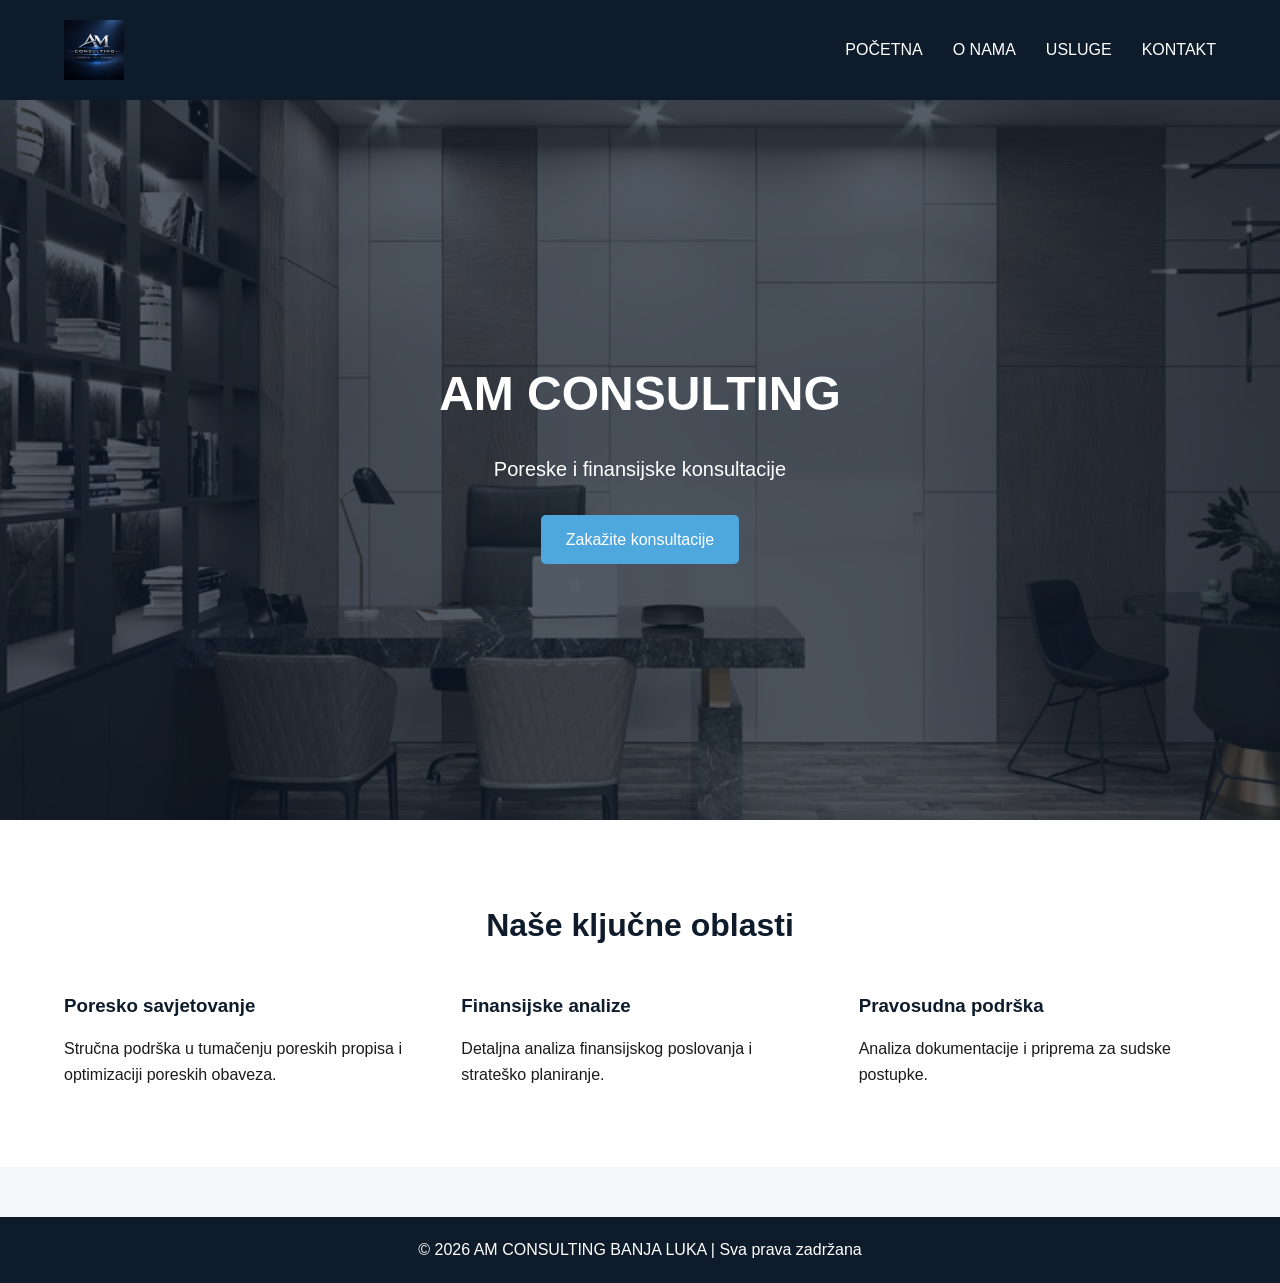
<file: index.html>
<!DOCTYPE html>
<html lang="sr">
<head>
    <meta charset="UTF-8">
    <meta name="viewport" content="width=device-width, initial-scale=1.0">
    <title>AM Consulting | Poreske i finansijske konsultacije</title>
    <link rel="stylesheet" href="style.css">
</head>
<body>

<header>
    <div class="container navbar">
        <img src="logo.png" alt="AM Consulting Logo">
        <nav>
            <ul>
                <li><a href="index.html">POČETNA</a></li>
                <li><a href="o-nama.html">O NAMA</a></li>
                <li><a href="usluge.html">USLUGE</a></li>
                <li><a href="kontakt.html">KONTAKT</a></li>
            </ul>
        </nav>
    </div>
</header>

<section class="hero">
    <div class="hero-content">
        <h1>AM CONSULTING</h1>
        <p>Poreske i finansijske konsultacije</p>
        <a href="kontakt.html" class="btn">Zakažite konsultacije</a>
    </div>
</section>

<section class="section">
    <div class="container">
        <h2>Naše ključne oblasti</h2>
        <div class="grid">
            <div class="card">
                <h3>Poresko savjetovanje</h3>
                <p>Stručna podrška u tumačenju poreskih propisa i optimizaciji poreskih obaveza.</p>
            </div>
            <div class="card">
                <h3>Finansijske analize</h3>
                <p>Detaljna analiza finansijskog poslovanja i strateško planiranje.</p>
            </div>
            <div class="card">
                <h3>Pravosudna podrška</h3>
                <p>Analiza dokumentacije i priprema za sudske postupke.</p>
            </div>
        </div>
    </div>
</section>

<footer>
    © 2026 AM CONSULTING BANJA LUKA | Sva prava zadržana
</footer>

</body>

</html>
</file>
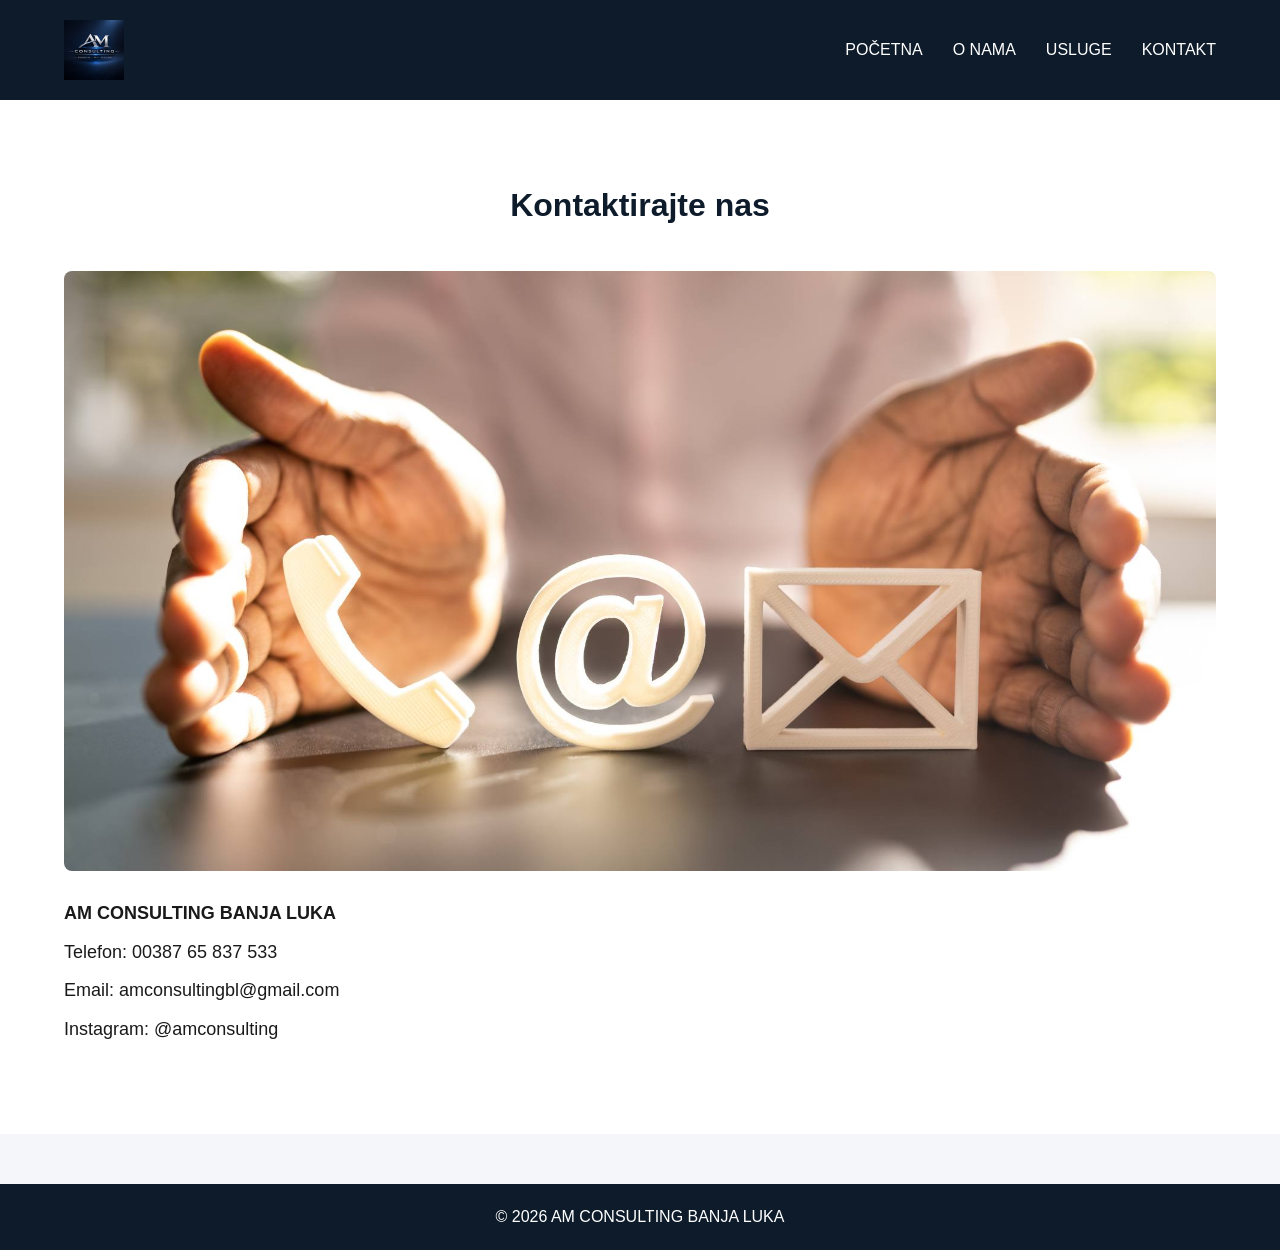
<file: kontakt.html>
<!DOCTYPE html>
<html lang="sr">
<head>
    <meta charset="UTF-8">
    <title>Kontakt | AM Consulting</title>
    <link rel="stylesheet" href="style.css">
</head>
<body>

<header>
    <div class="container navbar">
        <img src="logo.png">
        <nav>
            <ul>
                <li><a href="index.html">POČETNA</a></li>
                <li><a href="o-nama.html">O NAMA</a></li>
                <li><a href="usluge.html">USLUGE</a></li>
                <li><a href="kontakt.html">KONTAKT</a></li>
            </ul>
        </nav>
    </div>
</header>

<section class="section">
    <div class="container">
        <h2>Kontaktirajte nas</h2>
        <div class="card">
            <img src="kontakt.jpg">
        </div>
        <div class="contact-info">
            <p><strong>AM CONSULTING BANJA LUKA</strong></p>
            <p>Telefon: 00387 65 837 533</p>
            <p>Email: amconsultingbl@gmail.com</p>
            <p>Instagram: @amconsulting</p>
        </div>
    </div>
</section>

<footer>
    © 2026 AM CONSULTING BANJA LUKA
</footer>

</body>

</html>
</file>
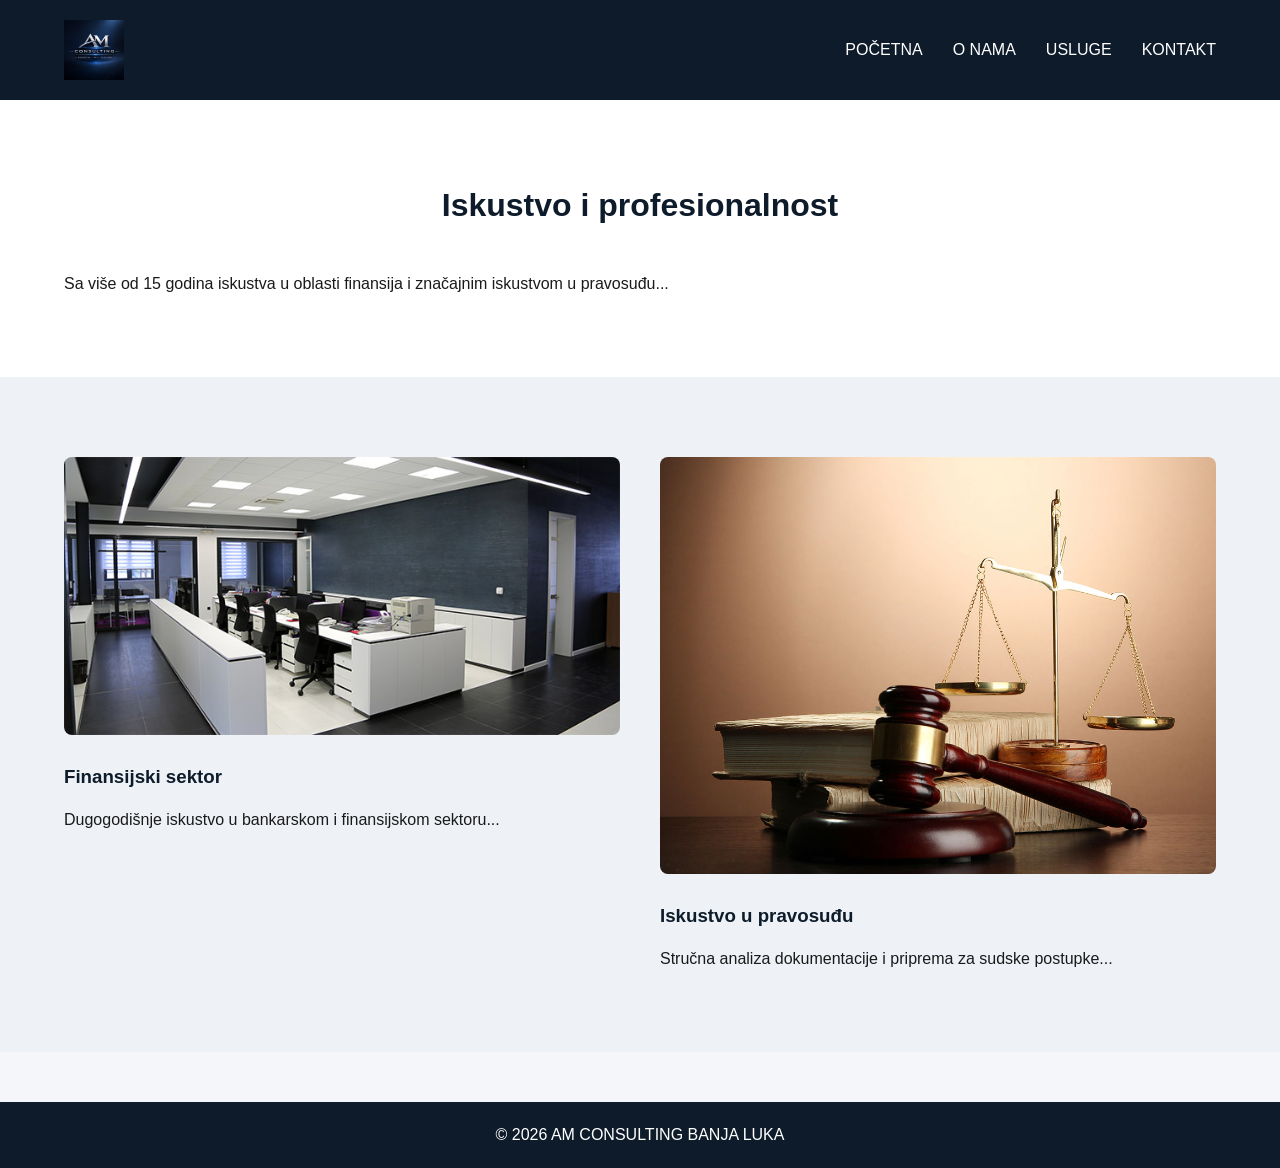
<file: o-nama.html>
<!DOCTYPE html>
<html lang="sr">
<head>
    <meta charset="UTF-8">
    <title>O nama | AM Consulting</title>
    <link rel="stylesheet" href="style.css">
</head>
<body>

<header>
    <div class="container navbar">
        <img src="logo.png">
        <nav>
            <ul>
                <li><a href="index.html">POČETNA</a></li>
                <li><a href="o-nama.html">O NAMA</a></li>
                <li><a href="usluge.html">USLUGE</a></li>
                <li><a href="kontakt.html">KONTAKT</a></li>
            </ul>
        </nav>
    </div>
</header>

<section class="section">
    <div class="container">
        <h2>Iskustvo i profesionalnost</h2>
        <p>Sa više od 15 godina iskustva u oblasti finansija i značajnim iskustvom u pravosuđu...</p>
    </div>
</section>

<section class="section-dark section">
    <div class="container grid">
        <div class="card">
            <img src="finansije.jpg">
            <h3>Finansijski sektor</h3>
            <p>Dugogodišnje iskustvo u bankarskom i finansijskom sektoru...</p>
        </div>
        <div class="card">
            <img src="pravosudje.jpg">
            <h3>Iskustvo u pravosuđu</h3>
            <p>Stručna analiza dokumentacije i priprema za sudske postupke...</p>
        </div>
    </div>
</section>

<footer>
    © 2026 AM CONSULTING BANJA LUKA
</footer>

</body>

</html>
</file>
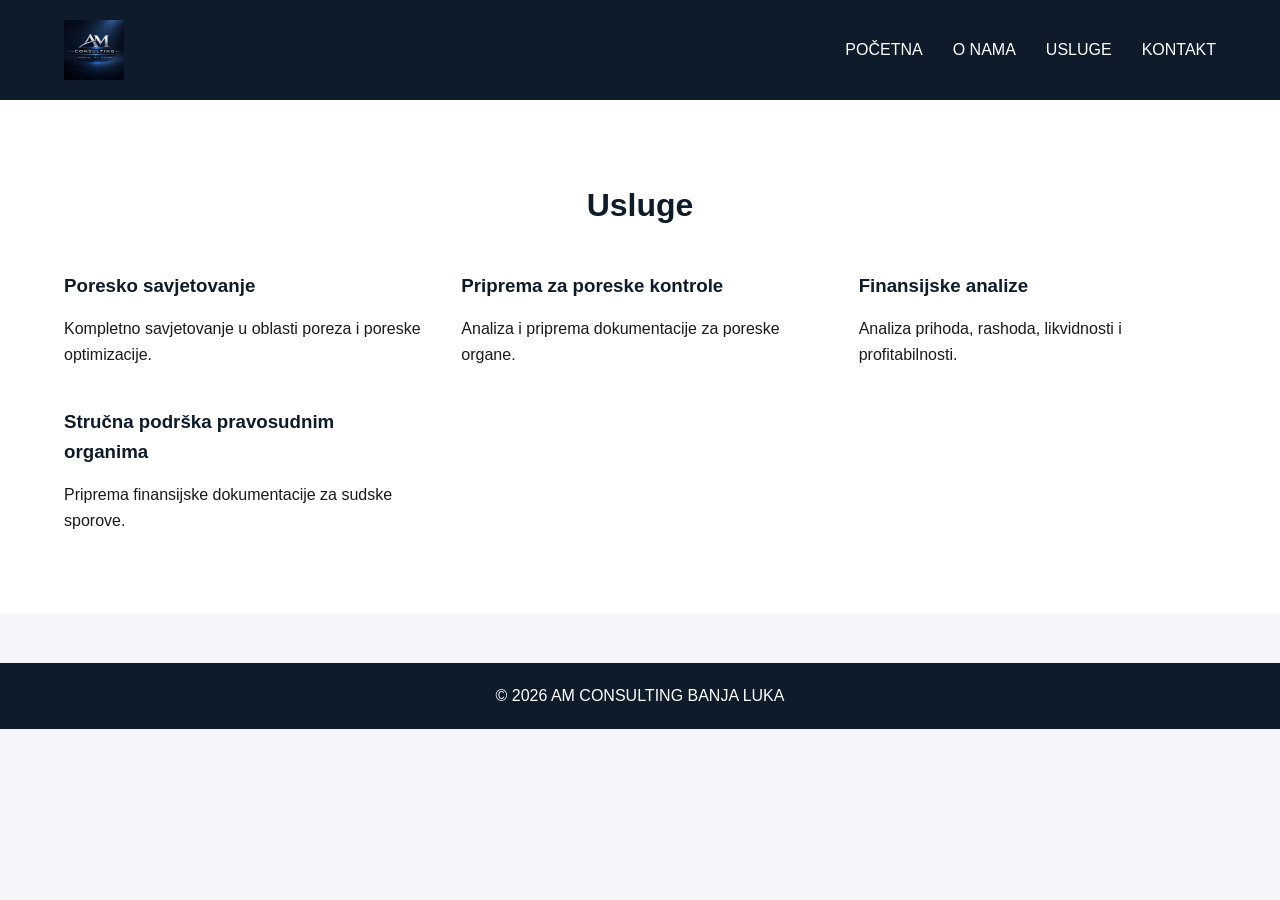
<file: usluge.html>
<!DOCTYPE html>
<html lang="sr">
<head>
    <meta charset="UTF-8">
    <title>Usluge | AM Consulting</title>
    <link rel="stylesheet" href="style.css">
</head>
<body>

<header>
    <div class="container navbar">
        <img src="logo.png">
        <nav>
            <ul>
                <li><a href="index.html">POČETNA</a></li>
                <li><a href="o-nama.html">O NAMA</a></li>
                <li><a href="usluge.html">USLUGE</a></li>
                <li><a href="kontakt.html">KONTAKT</a></li>
            </ul>
        </nav>
    </div>
</header>

<section class="section">
    <div class="container">
        <h2>Usluge</h2>
        <div class="grid">
            <div class="card">
                <h3>Poresko savjetovanje</h3>
                <p>Kompletno savjetovanje u oblasti poreza i poreske optimizacije.</p>
            </div>
            <div class="card">
                <h3>Priprema za poreske kontrole</h3>
                <p>Analiza i priprema dokumentacije za poreske organe.</p>
            </div>
            <div class="card">
                <h3>Finansijske analize</h3>
                <p>Analiza prihoda, rashoda, likvidnosti i profitabilnosti.</p>
            </div>
            <div class="card">
                <h3>Stručna podrška pravosudnim organima</h3>
                <p>Priprema finansijske dokumentacije za sudske sporove.</p>
            </div>
        </div>
    </div>
</section>

<footer>
    © 2026 AM CONSULTING BANJA LUKA
</footer>

</body>

</html>
</file>
<file: style.css>
* {
    margin: 0;
    padding: 0;
    box-sizing: border-box;
}

body {
    font-family: 'Montserrat', Arial, sans-serif;
    line-height: 1.6;
    background-color: #f4f6f9;
    color: #1a1a1a;
}

header {
    background: #0d1b2a;
    padding: 20px 0;
}

.container {
    width: 90%;
    max-width: 1200px;
    margin: auto;
}

.navbar {
    display: flex;
    justify-content: space-between;
    align-items: center;
}

.navbar img {
    height: 60px;
}

nav ul {
    list-style: none;
    display: flex;
    gap: 30px;
}

nav a {
    text-decoration: none;
    color: #ffffff;
    font-weight: 500;
    transition: 0.3s;
}

nav a:hover {
    color: #4ea8de;
}

.hero {
    background: url('kancelarija-hero.jpg') center/cover no-repeat;
    height: 80vh;
    display: flex;
    align-items: center;
    justify-content: center;
    text-align: center;
    color: white;
    position: relative;
}

.hero::after {
    content: "";
    position: absolute;
    width: 100%;
    height: 100%;
    background: rgba(13, 27, 42, 0.7);
    top: 0;
    left: 0;
}

.hero-content {
    position: relative;
    z-index: 1;
}

.hero h1 {
    font-size: 48px;
    margin-bottom: 20px;
}

.hero p {
    font-size: 20px;
    margin-bottom: 30px;
}

.btn {
    display: inline-block;
    padding: 12px 25px;
    background: #4ea8de;
    color: white;
    text-decoration: none;
    border-radius: 5px;
    transition: 0.3s;
}

.btn:hover {
    background: #1d3557;
}

.section {
    padding: 80px 0;
    background: white;
}

.section-dark {
    background: #eef2f7;
}

.section h2 {
    text-align: center;
    margin-bottom: 40px;
    font-size: 32px;
    color: #0d1b2a;
}

.grid {
    display: grid;
    grid-template-columns: repeat(auto-fit, minmax(300px, 1fr));
    gap: 40px;
}

.card img {
    width: 100%;
    border-radius: 8px;
    margin-bottom: 20px;
}

.card h3 {
    margin-bottom: 15px;
    color: #0d1b2a;
}

footer {
    background: #0d1b2a;
    color: white;
    text-align: center;
    padding: 20px;
    margin-top: 50px;
}

.contact-info p {
    margin-bottom: 10px;
    font-size: 18px;

}
</file>
